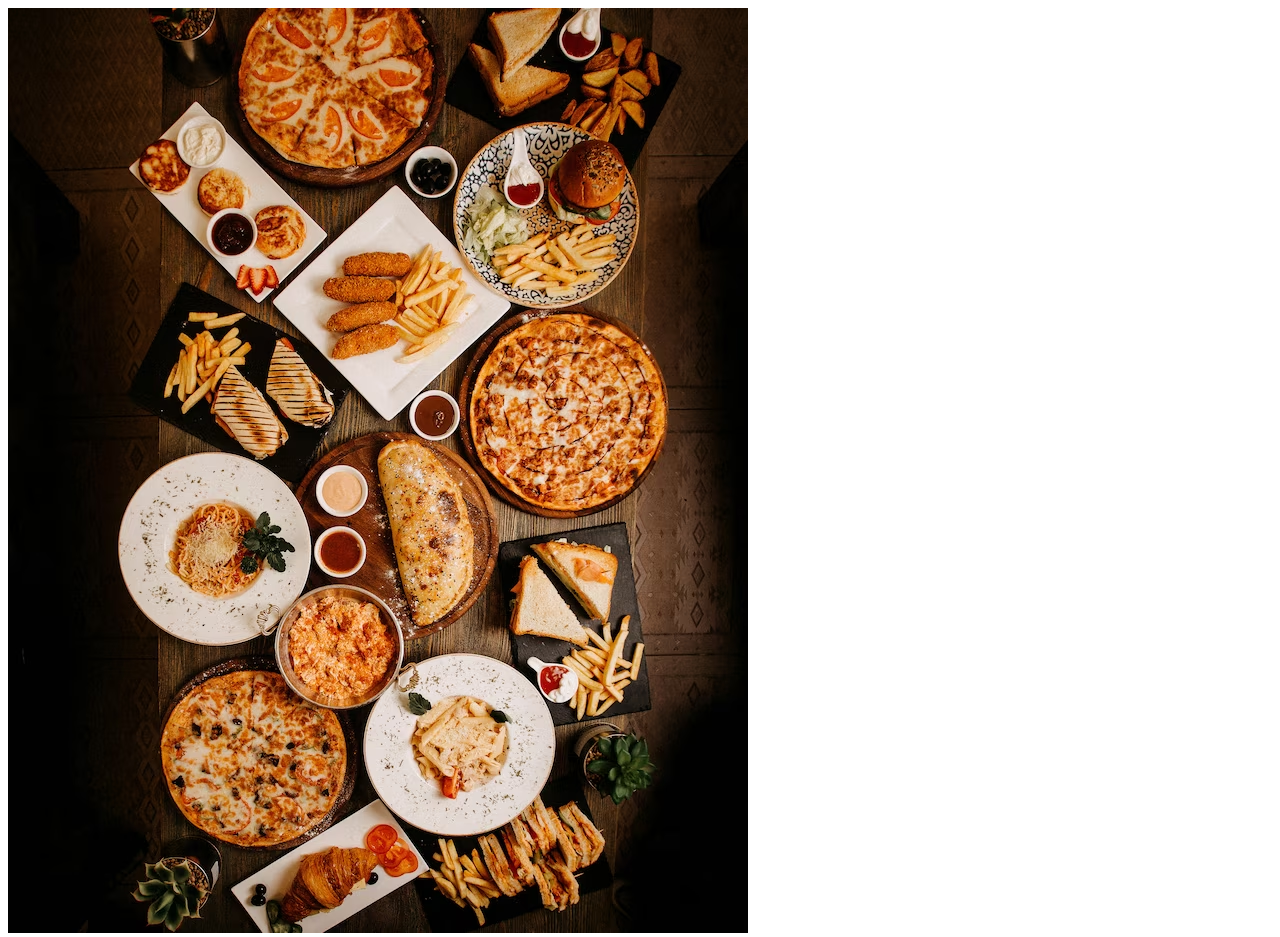
<file: index.html>
<!DOCTYPE html>
<html lang="en">
<head>
    <meta charset="UTF-8">
    <meta name="viewport" content="width=device-width, initial-scale=1.0">
    <title>recipe book</title>
    <link rel="stylesheet" href="style3.css">
</head>
<body>
    <div class="topimg">
    <img src="./foodpic.avif" alt="loading">
    <div>
</body>
</html>
</file>
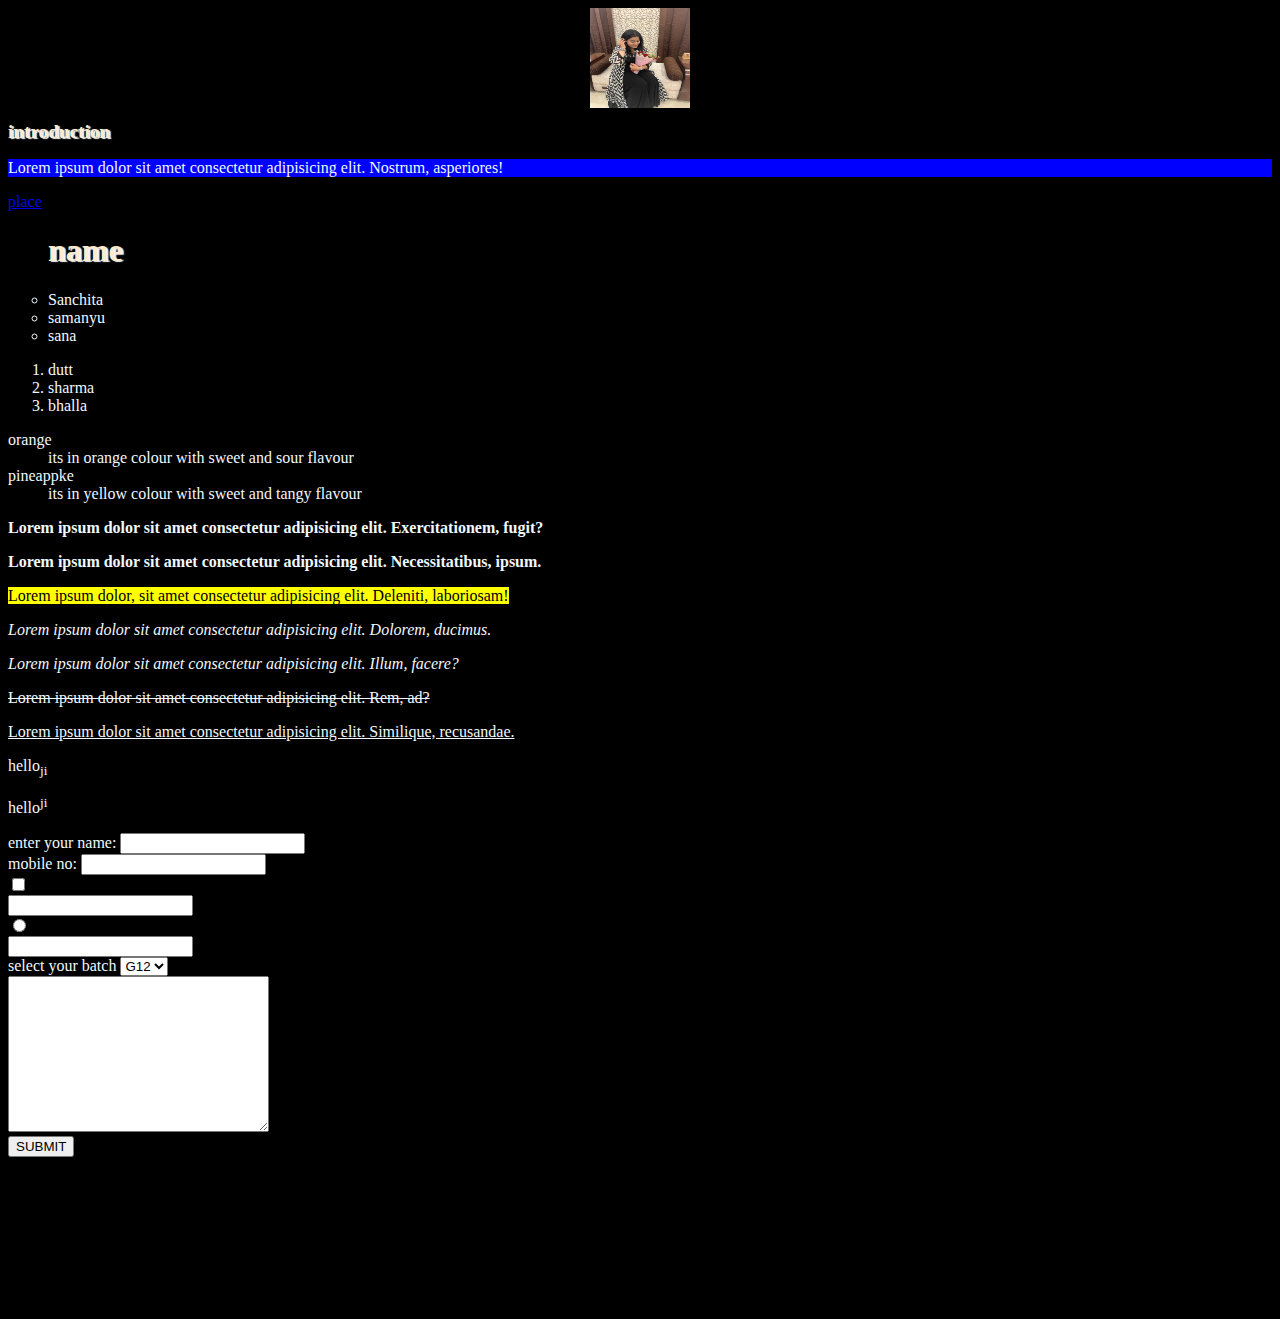
<file: hello.html>
<!DOCTYPE html>
<html lang="en">
<head>
    <meta charset="UTF-8">
    <meta name="viewport" content="width=device-width, initial-scale=1.0">
    <title>Sanchita Dutt</title>
    <link rel="stylesheet" href="./style.css">
</head>
<body>
    <img src="./IMG-20230226-WA0020.jpg"
    alt="loading.."
    style="height: 100px;
            width: 100px;"
    <br>
    <h1 style="font-size: larger;">introduction</h1>
    <p style="background-color: blue;">Lorem ipsum dolor sit amet consectetur adipisicing elit. Nostrum, asperiores!</p>
    <a href="https://en.wikipedia.org/wiki/Patiala">place</a>

    <!--list-->
    <ul style="list-style-type: circle;">
        <h1>name</h1>
        <li>Sanchita</li>
        <li>samanyu</li>
        <li>sana</li>
    </ul>
    <ol style="A">
        <li>dutt</li>
        <li>sharma</li>
        <li>bhalla</li>
    </ol>
    <dl>
        <dt>orange</dt>
        <dd>its in orange colour with sweet and sour flavour</dd>
        <dt>pineappke</dt>
        <dd>its in yellow colour with sweet and tangy flavour</dd>
    </dl>

    <!--text formating tags-->
    <p><b> Lorem ipsum dolor sit amet consectetur adipisicing elit. Exercitationem, fugit?</b></p>
    <p><strong>Lorem ipsum dolor sit amet consectetur adipisicing elit. Necessitatibus, ipsum.</strong></p>
    <p><mark>Lorem ipsum dolor, sit amet consectetur adipisicing elit. Deleniti, laboriosam!</mark></p>
    <p><i>Lorem ipsum dolor sit amet consectetur adipisicing elit. Dolorem, ducimus.</i></p>
    <p><em>Lorem ipsum dolor sit amet consectetur adipisicing elit. Illum, facere?</em></p>
    <p><del>Lorem ipsum dolor sit amet consectetur adipisicing elit. Rem, ad?</del></p>
    <p><ins>Lorem ipsum dolor sit amet consectetur adipisicing elit. Similique, recusandae.</ins></p>
    <p>hello<sub>ji</sub></p>
    <p>hello<sup>ji</sup></p>

    <form action="URL">
        <label for="name">enter your name:</label>
        <input type="text"><br>
        <label for="number">mobile no:</label>
        <input type="number"><br>
        <input type="checkbox"><br>
        <input type="password"><br>
        <input type="radio"><br>
        <input type="email"><br>
        <label for="dropdown">select your batch</label>
        <select name="dropdown" id="">
            <option value="G12">G12</option>
            <option value="G14">G14</option>
        </select>
        <BR>
        <textarea name="mesaage" id="" cols="30" rows="10"placeholder></textarea>
        <br><button type="submit">SUBMIT</button>   
    </form>
    <video src=""></video>

</body>
</html>
</file>
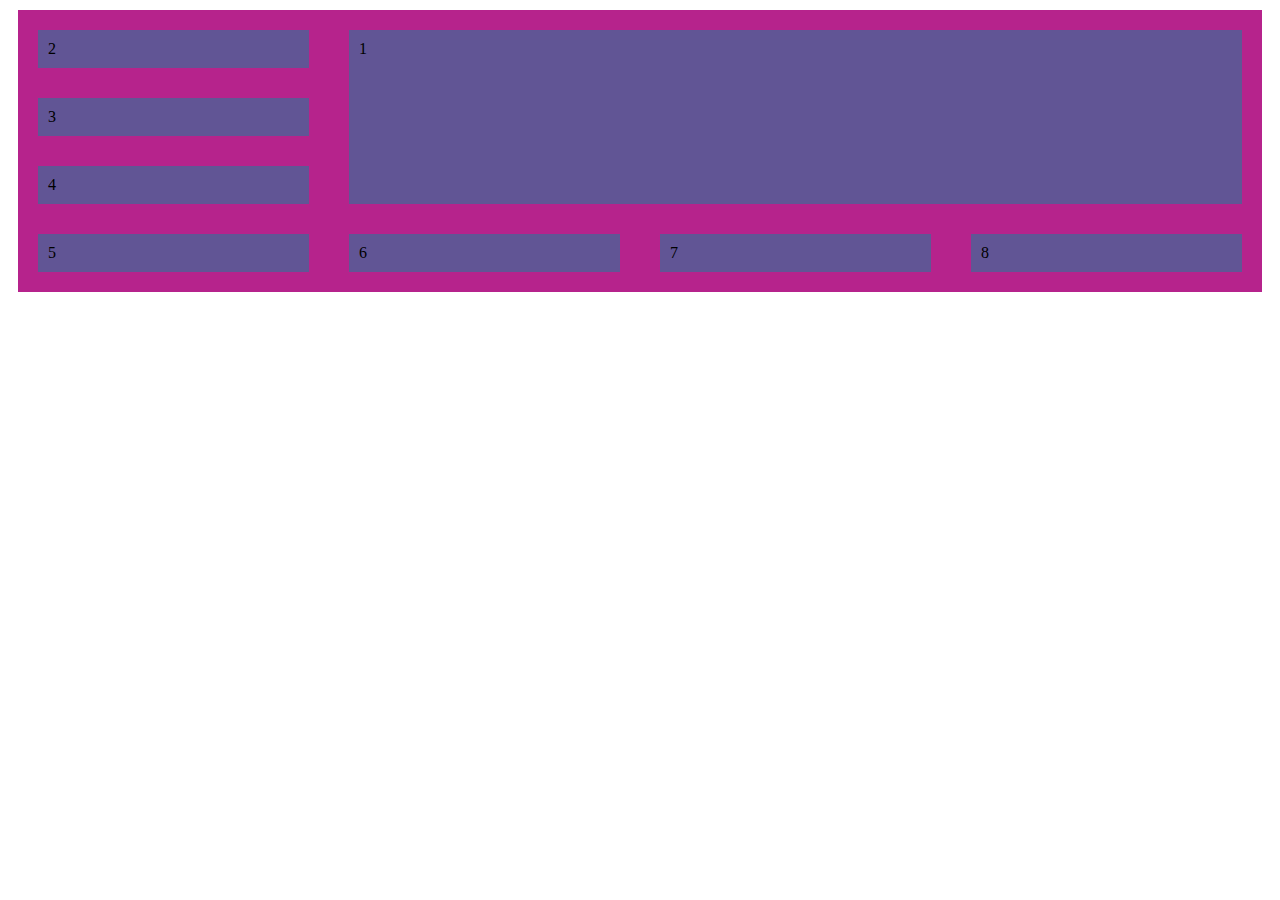
<file: jan30.html>
<!DOCTYPE html>
<html lang="en">
<head>
    <meta charset="UTF-8">
    <meta name="viewport" content="width=, initial-scale=1.0">
    <title>Document</title>
</head>
<style>
    .grid-container{
        display: grid;
        grid-template-columns: auto auto auto auto;
        margin: 10px;
        padding: 10px;
        background-color: rgb(182, 35, 140);
        column-gap: 20px;
        row-gap: 10px;



    }
    .grid-container >div{
        background-color: rgb(97, 85, 149);
        margin: 10px;
        padding: 10px;

    }
    .one{
        grid-area: 1 / 2 / 4 / 5;
    }
    
</style>
<body>
    
    <div class="grid-container">
    <div class="one">1</div>
    <div class="two">2</div>
    <div class="three">3</div>
    <div class="four">4</div>
    <div class="five">5</div>
    <div class="six">6</div>
    <div class="seven">7</div>
    <div class="eight">8</div>

</div>
</body>
</html>
</file>
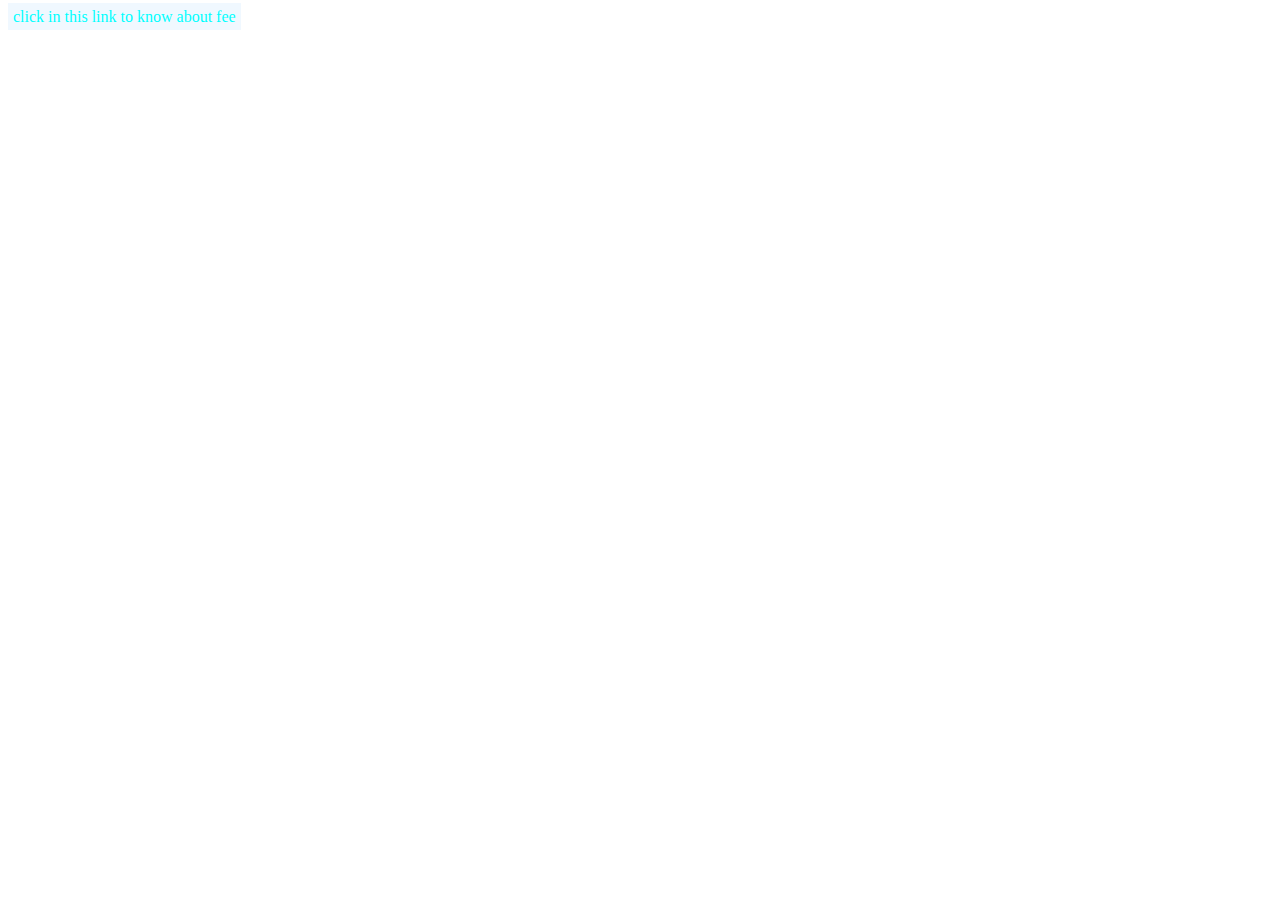
<file: links.html>
<!DOCTYPE html>
<html lang="en">
<head>
    <meta charset="UTF-8">
    <meta name="viewport" content="width=, initial-scale=1.0">
    <title>Document</title>
</head>
<style>
    a{
        text-decoration: none;
    }
    a:link{
        color: aqua;
        background-color: aliceblue;
        padding: 5px;
    }
    a:hover{
        background-color: blanchedalmond;
        color: black;
    }
    a:visited{
        color: blueviolet;
    }
    a:active{
        background-color: beige;
        color: black;
    }
</style>
<body>
    <a href="https://www.youngwonks.com/blog/Introduction-to-Front-end-development">click in this link to know about fee</a>
    <br>
    <br>
    <span style="cursor: crosshair;"></span>
    
</body>
</html>
</file>
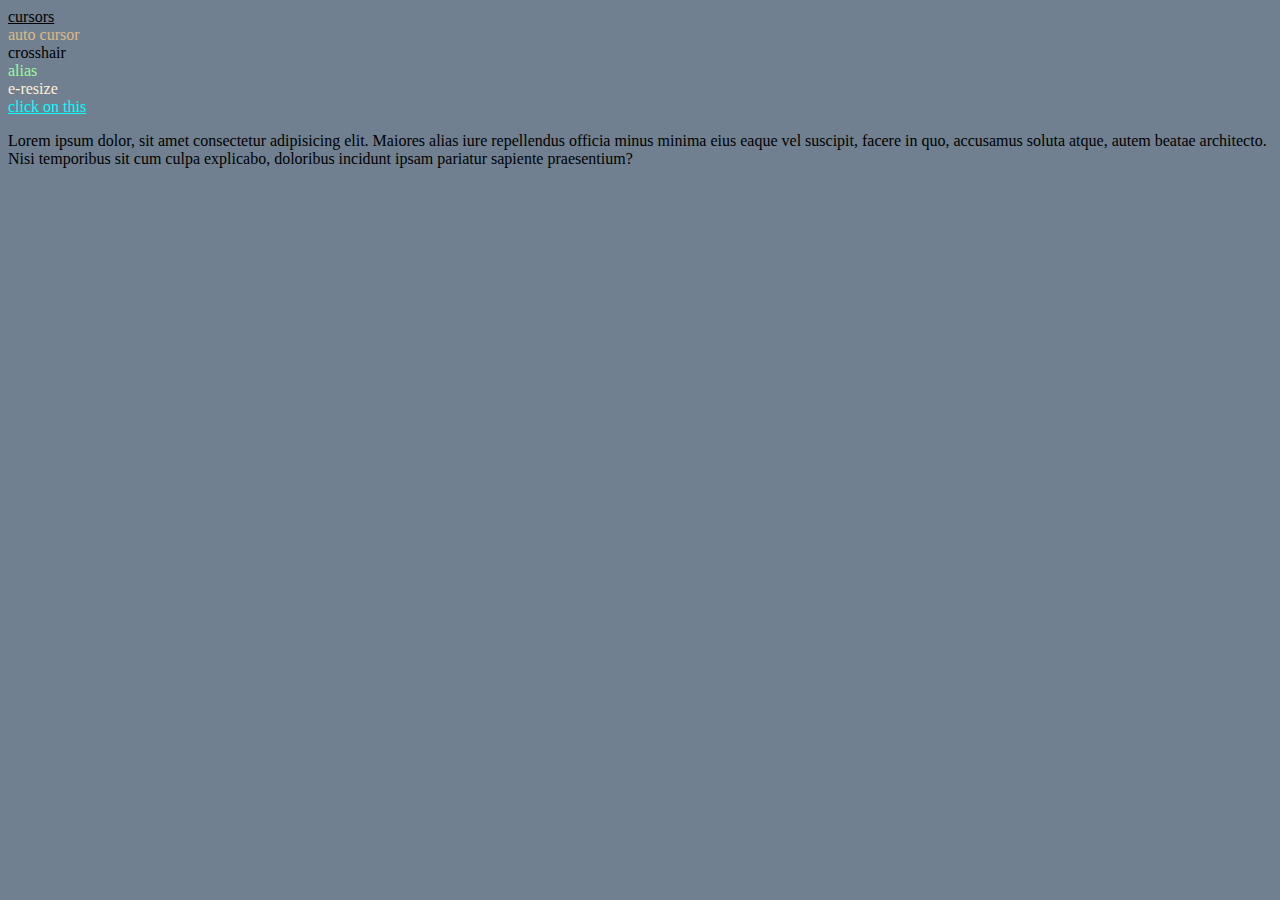
<file: sanchi.html>
<!DOCTYPE html>
<html lang="en">
<head>
    <meta charset="UTF-8">
    <meta name="viewport" content="width=device-width, initial-scale=1.0">
    <title>Document</title>
    <style>

        body{
            background-color:slategrey;
        }
        
        a:link{
            color: aqua;
        }
        a:visited{
            color:black;
        }
        a:hover{
            color: peru;
        }
        .over{
            background-color: aquamarine;
            height: 150px;
            width: 100px;
            overflow: hidden;
            
        }
    </style>
</head>
<style>
    div:hover {
        color: black;
        background-color: azure;
    }
    ul::after{
        content: url(/foodpic.avif)
    }
</style>

<body>
    <a href="">cursors</a><br>
    <span style="cursor: help;color: burlywood;">auto cursor</span><br>
    <span style="cursor: crosshair;color: coral, 188, 144);">crosshair</span><br>
    <span style="cursor: alias;color: palegreen;">alias</span><br>
    <span style="cursor: e-resize;color: papayawhip;">e-resize</span><br>
    <a href="https://www.chitkara.edu.in/">click on this</a><br>
    <p>Lorem ipsum dolor, sit amet consectetur adipisicing elit. Maiores alias iure repellendus officia minus minima eius eaque vel suscipit, facere in quo, accusamus soluta atque, autem beatae architecto. Nisi temporibus sit cum culpa explicabo, doloribus incidunt ipsam pariatur sapiente praesentium?</p>
</body>
</html>
</file>
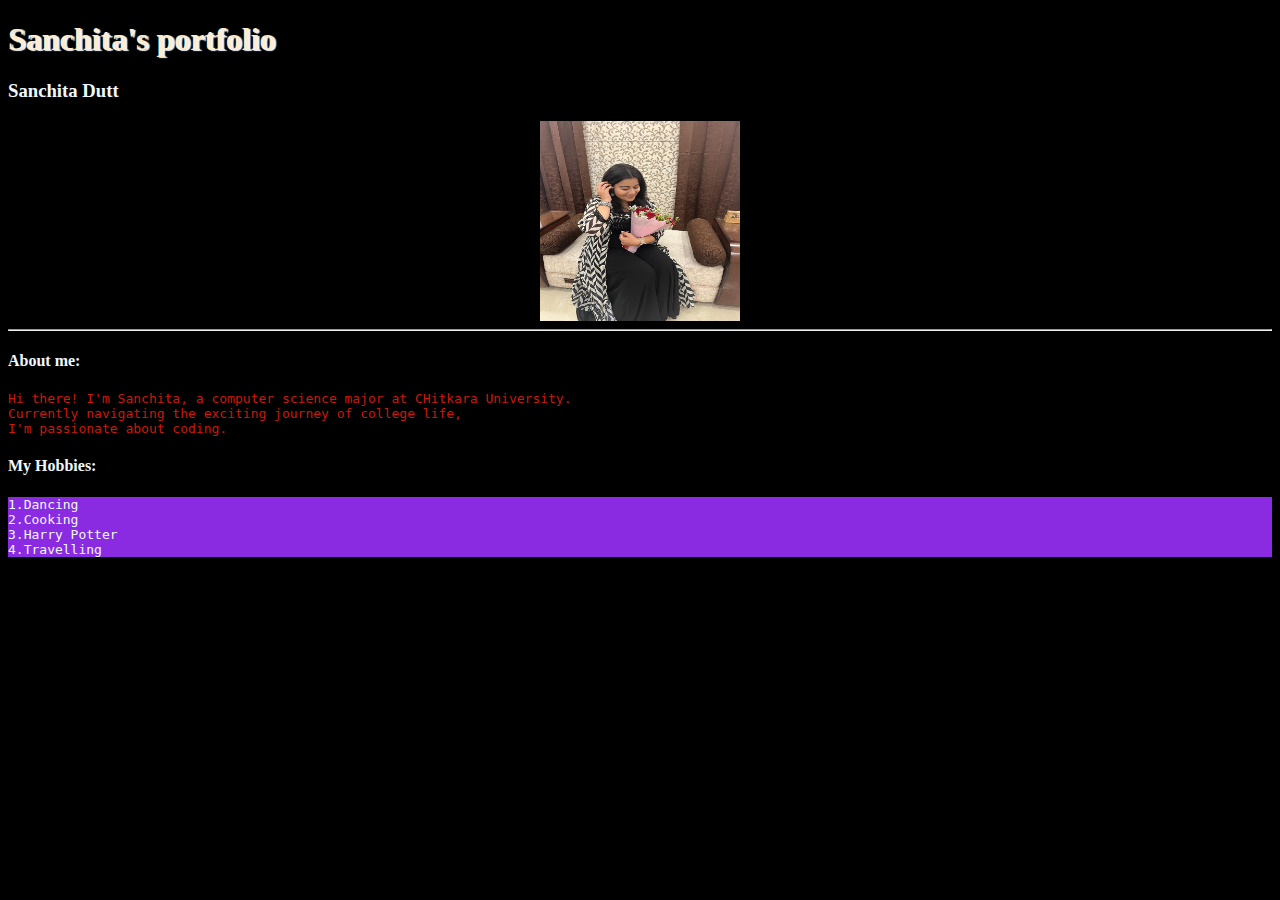
<file: sanchita.html>
<!DOCTYPE html>
 <html lang="en">
 <head>
   <h1>Sanchita's portfolio</h1>
    <meta charset="UTF-8">
    <meta name="viewport" content="width=, initial-scale=1.0">
    <title>portfolio</title>
 </head>
 <body>
  <link rel="stylesheet" href="style.css">
   <h3>Sanchita Dutt</h3>
   <img src="./IMG-20230226-WA0020.jpg" style="height: 200px;">
   <hr>
   <h4>About me:</h4>
   <pre style="color: rgb(201, 26, 10);">Hi there! I'm Sanchita, a computer science major at CHitkara University. 
Currently navigating the exciting journey of college life, 
I'm passionate about coding.</pre>

<h4>My Hobbies:</h4>
<pre style="background-color: blueviolet;">
1.Dancing
2.Cooking
3.Harry Potter
4.Travelling
</pre>
 </body>
 </html>
</file>
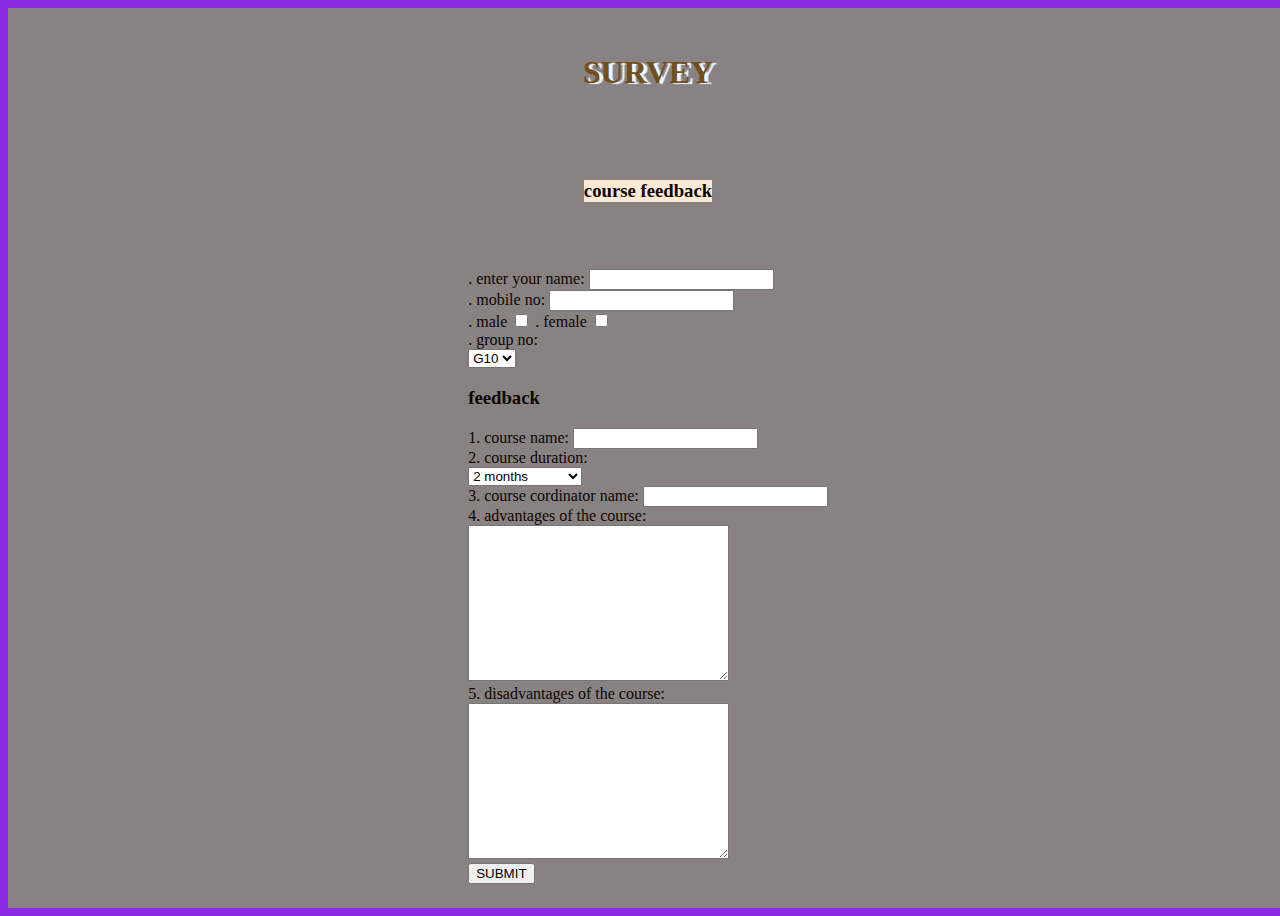
<file: survey.html>
<!DOCTYPE html>
<html lang="en" style="background-color: blueviolet;">
<head>
    <h1>SURVEY</h1>
    <meta charset="UTF-8">
    <meta name="viewport" content="width=device-width, initial-scale=1.0">
    <title>Document</title>
    <link rel="stylesheet" href="./style2.css">
    <style>
        body{
            display: grid;
            place-items: center;
            width: 100vw;
            height: 100vh;
        }
        a:hover{
            background-color: blanchedalmond;
            color: black;
    }
    
    </style>
</head>
<body>
    <h3 style="background-color: antiquewhite;"> course feedback</h3>
    
    <form action="URL">
        <label for="name">. enter your name:</label>
        <input type="text"><br>
        <label for="number">. mobile no:</label>
        <input type="number"><br>
        <label for="male">. male</label>
        <input type="checkbox">
        <label for="female">. female</label>
        <input type="checkbox">
        <br><label for="group no">. group no:</label>
       <br> <select name="dropdown" id=""><br>
            <option value="G10">G10</option>
            <option value="G11">G11</option>
            <option value="G12">G12</option>
            <option value="G14">G14</option>
        </select>

    <h3>feedback</h3>
    <form action="URL">
        <label for="name">1. course name:</label>
        <input type="text">
        <br><label for="couse duration">2. course duration:</label>
         <br><select name="dropdown" id="">
            <option value="2 months">2 months</option>
            <option value="4 months">4 months</option>
            <option value="6 months">6 months</option>
            <option value="8 months">8 months</option>
            <option value="10 months">10 months</option>
            <option value="12 months/1 year">12 months/year</option>
        </select>
        <br><label for="name">3. course cordinator name:</label>
        <input type="text">
        <br><label for="advantage">4. advantages of the course:</label>
        <br><textarea name="mesaage" id="" cols="30" rows="10"placeholder></textarea>
        <br><label for="disadvantage">5. disadvantages of the course:</label>
        <br><textarea name="mesaage" id="" cols="30" rows="10"placeholder></textarea>
        <br><button type="submit">SUBMIT</button>


    </form>    

</body>
</html>
</file>
<file: style3.css>
.topimg{
    height: 100px;
    width: 100px;
}
</file>
<file: style.css>
img{
    width: 200px;
    height: 300px;
    display: block;
    margin: 0 auto;
}
body{
    background-color: black;
    color: aliceblue;
}
h1{
    color: blanchedalmond;
    text-shadow: 2px 1px 1px aliceblue;
}
h3:hover{
    background-color: aqua;
    color: beige;
}
h1:hover{
    background-color:palegoldenrod;
    color: teal;
}
h4:hover{
    color: aqua;
    background-color: aliceblue;
 
}
</file>
<file: style2.css>
img{
    width: 500px;
    height: 300px;
    display: block;
    margin: 0 auto;
}
body{
    background-color: rgb(137, 130, 130);
    color: rgb(14, 6, 1);
}
h1{
    color: rgb(114, 79, 26);
    text-shadow: 4px 1px 1px aliceblue;
}
</file>
